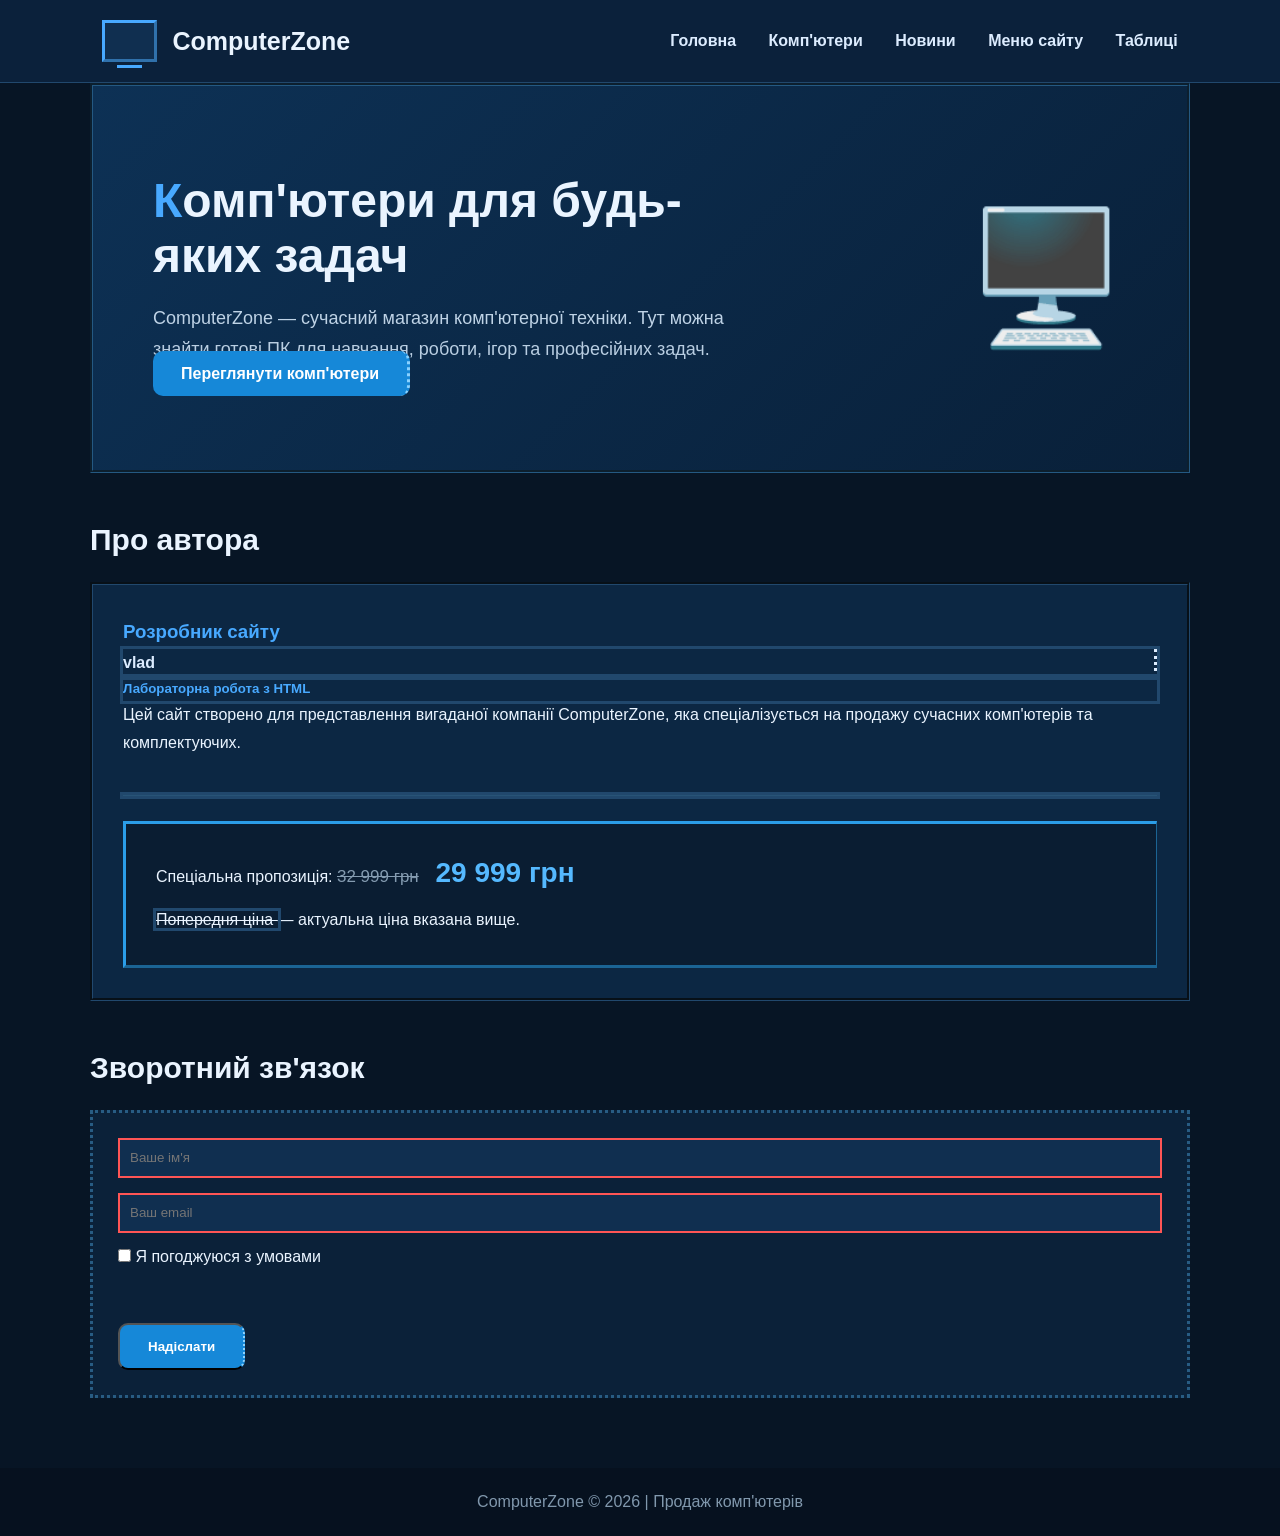
<file: index.html>
<!DOCTYPE html>
<html lang="uk">
<head>
    <meta charset="UTF-8">
    <meta name="author" content="vlad">
    <meta name="viewport" content="width=device-width, initial-scale=1.0">
    <title>ComputerZone — Продаж комп'ютерів</title>

    <link rel="stylesheet" href="style.css">
</head>

<body>

<header>
    <div class="logo">
        <div class="pc-icon"></div>
        ComputerZone
    </div>

    <nav>
        <a href="index.html">Головна</a>
        <a href="company.html">Комп'ютери</a>
        <a href="news.html">Новини</a>
        
<a href="menu.html">Меню сайту</a>
<a href="tables.html">Таблиці</a>

    </nav>
</header>

<section class="hero">
    <div class="hero-text">
        <h1>Комп'ютери для будь-яких задач</h1>

        <p style="color:#b9cee2;" dir="ltr" align="left">
            ComputerZone — сучасний магазин комп'ютерної техніки.
            Тут можна знайти готові ПК для навчання, роботи,
            ігор та професійних задач.
        </p>

        <a class="button" href="company.html">Переглянути комп'ютери</a>
    </div>

    <div class="hero-pc">🖥️</div>
</section>

<section class="section">
    <h2>Про автора</h2>

    <div class="author">
        <h3 style="color:#48a9ff;" dir="ltr" align="left">
            Розробник сайту
        </h3>

        <h4 align="left" style="color:#dcecff;" title="Інформація про автора">
            vlad
        </h4>

        <h5 title="Навчальна робота" align="left" id="author-info">
            Лабораторна робота з HTML
        </h5>

        <p style="line-height:1.7;" dir="ltr" align="left">
            Цей сайт створено для представлення вигаданої компанії
            ComputerZone, яка спеціалізується на продажу сучасних
            комп'ютерів та комплектуючих.
        </p>

        <br>

        <hr title="Розділ інформації" class="separator"
            style="border:0;border-top:1px solid #285477;">

        <div class="offer">
            <p>
                Спеціальна пропозиція:
                <span class="old-price">
                    <strike width="200" size="3" align="center">32 999 грн</strike>
                </span>
                <span class="new-price">29 999 грн</span>
            </p>

            <p style="margin-top:10px;">
                <s id="oldOffer" title="Попередня пропозиція" lang="uk">
                    Попередня ціна
                </s>
                — актуальна ціна вказана вище.
            </p>
        </div>
    </div>
</section>

<section class="section">
    <h2>Зворотний зв'язок</h2>

    <div class="contact-form">
        <form>
            <input 
                type="text" 
                name="username" 
                placeholder="Ваше ім'я"
                required
            >

            <input 
                type="email" 
                name="email" 
                placeholder="Ваш email"
                required
            >

            <label>
                <input 
                    type="checkbox" 
                    name="agreement"
                    required
                >
                Я погоджуюся з умовами
            </label>

            <br><br>

            <button type="submit" class="button">
                Надіслати
            </button>
        </form>
    </div>
</section>

<footer>
    ComputerZone © 2026 | Продаж комп'ютерів
</footer>

</body>
</html>
</file>
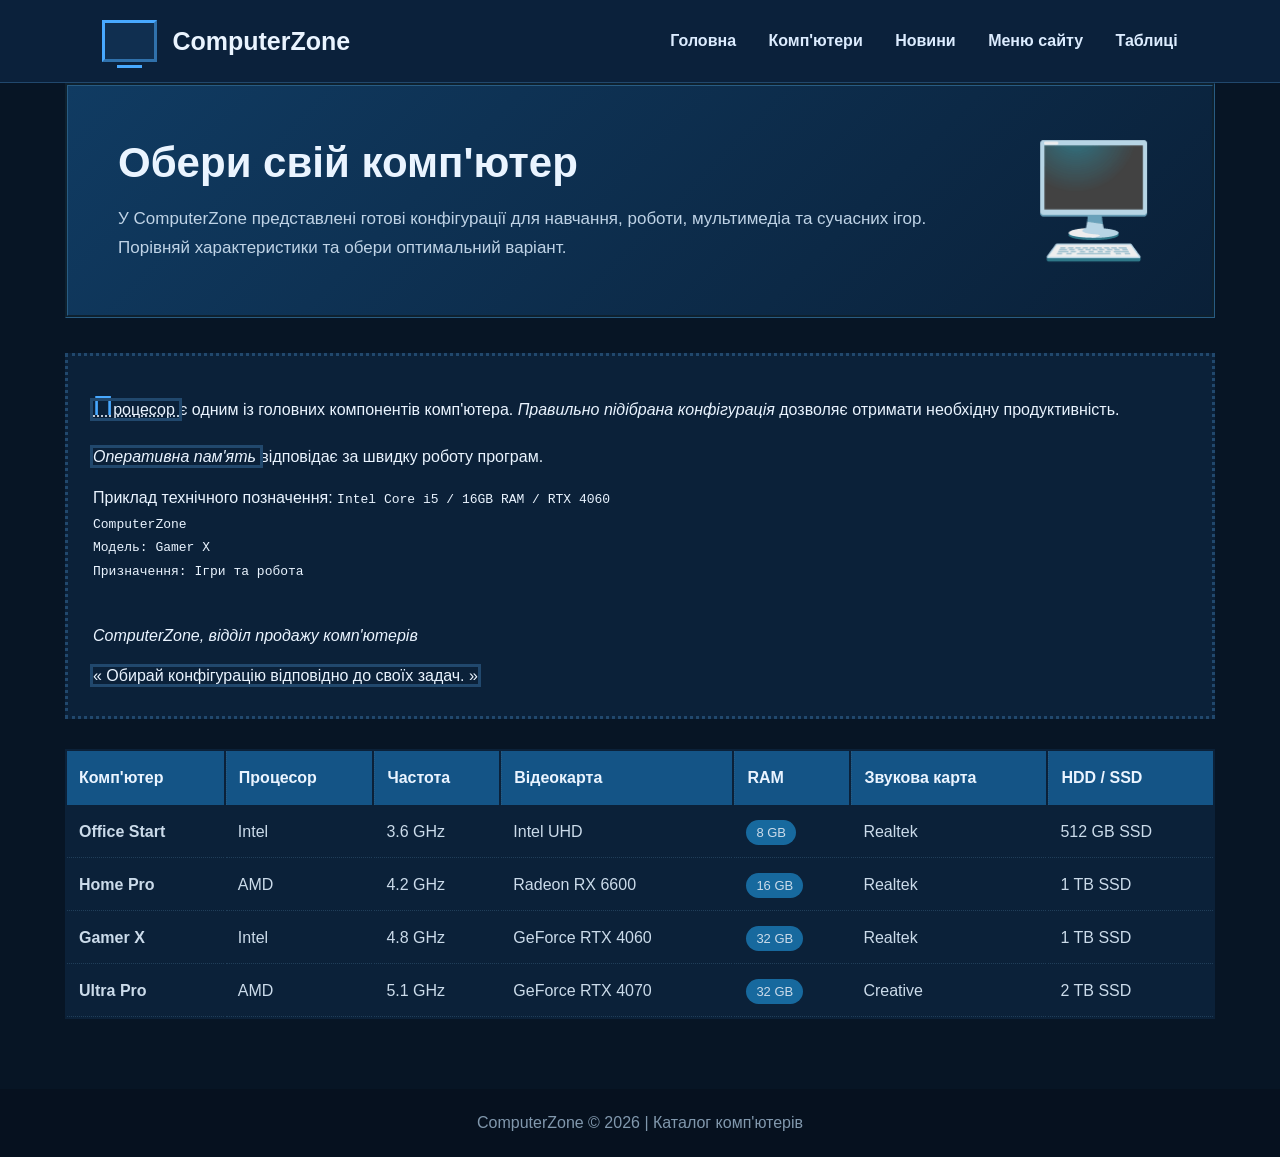
<file: company.html>
<!DOCTYPE html>
<html lang="uk">
<head>
    <meta charset="UTF-8">
    <meta name="author" content="vlad1x_">
    <meta name="viewport" content="width=device-width, initial-scale=1.0">
    <title>ComputerZone — Комп'ютери</title>

   <link rel="stylesheet" href="style.css">
</head>

<body>

<header>
    <div class="logo">
        <div class="pc-icon"></div>
        ComputerZone
    </div>

    <nav>
        <a href="index.html">Головна</a>
        <a href="company.html">Комп'ютери</a>
        <a href="news.html">Новини</a>
        
<a href="menu.html">Меню сайту</a>
<a href="tables.html">Таблиці</a>

    </nav>
</header>

<div class="container">

    <section class="intro">
        <div>
            <h1>Обери свій комп'ютер</h1>

            <p>
                У ComputerZone представлені готові конфігурації
                для навчання, роботи, мультимедіа та сучасних ігор.
                Порівняй характеристики та обери оптимальний варіант.
            </p>
        </div>

        <div class="intro-icon">🖥️</div>
    </section>

    <div class="info">
        <p>
            <abbr title="Центральний процесор" id="cpu">
                Процесор
            </abbr>
            є одним із головних компонентів комп'ютера.
            <cite lang="uk" class="quote">
                Правильно підібрана конфігурація
            </cite>
            дозволяє отримати необхідну продуктивність.
        </p>

        <p style="margin-top:12px;">
            <dfn id="ram" title="Оперативна пам'ять">
                Оперативна пам'ять
            </dfn>
            відповідає за швидку роботу програм.
        </p>

        <p style="margin-top:12px;">
            Приклад технічного позначення:
            <code class="technical" lang="en">
                Intel Core i5 / 16GB RAM / RTX 4060
            </code>
        </p>

        <pre lang="uk" class="technical">
ComputerZone
Модель: Gamer X
Призначення: Ігри та робота
        </pre>

        <address style="margin-top:15px;" dir="ltr">
            ComputerZone, відділ продажу комп'ютерів
        </address>

        <p style="margin-top:12px;">
            <q title="Рекомендація" id="recommend" class="recommend">
                Обирай конфігурацію відповідно до своїх задач.
            </q>
        </p>
    </div>

    <table>
        <tr>
            <th>Комп'ютер</th>
            <th>Процесор</th>
            <th>Частота</th>
            <th>Відеокарта</th>
            <th>RAM</th>
            <th>Звукова карта</th>
            <th>HDD / SSD</th>
        </tr>

        <tr>
            <td><strong>Office Start</strong></td>
            <td>Intel</td>
            <td>3.6 GHz</td>
            <td>Intel UHD</td>
            <td><span class="badge">8 GB</span></td>
            <td>Realtek</td>
            <td>512 GB SSD</td>
        </tr>

        <tr>
            <td><strong>Home Pro</strong></td>
            <td>AMD</td>
            <td>4.2 GHz</td>
            <td>Radeon RX 6600</td>
            <td><span class="badge">16 GB</span></td>
            <td>Realtek</td>
            <td>1 TB SSD</td>
        </tr>

        <tr>
            <td><strong>Gamer X</strong></td>
            <td>Intel</td>
            <td>4.8 GHz</td>
            <td>GeForce RTX 4060</td>
            <td><span class="badge">32 GB</span></td>
            <td>Realtek</td>
            <td>1 TB SSD</td>
        </tr>

        <tr>
            <td><strong>Ultra Pro</strong></td>
            <td>AMD</td>
            <td>5.1 GHz</td>
            <td>GeForce RTX 4070</td>
            <td><span class="badge">32 GB</span></td>
            <td>Creative</td>
            <td>2 TB SSD</td>
        </tr>
    </table>

</div>

<footer>
    ComputerZone © 2026 | Каталог комп'ютерів
</footer>

</body>
</html>
</file>
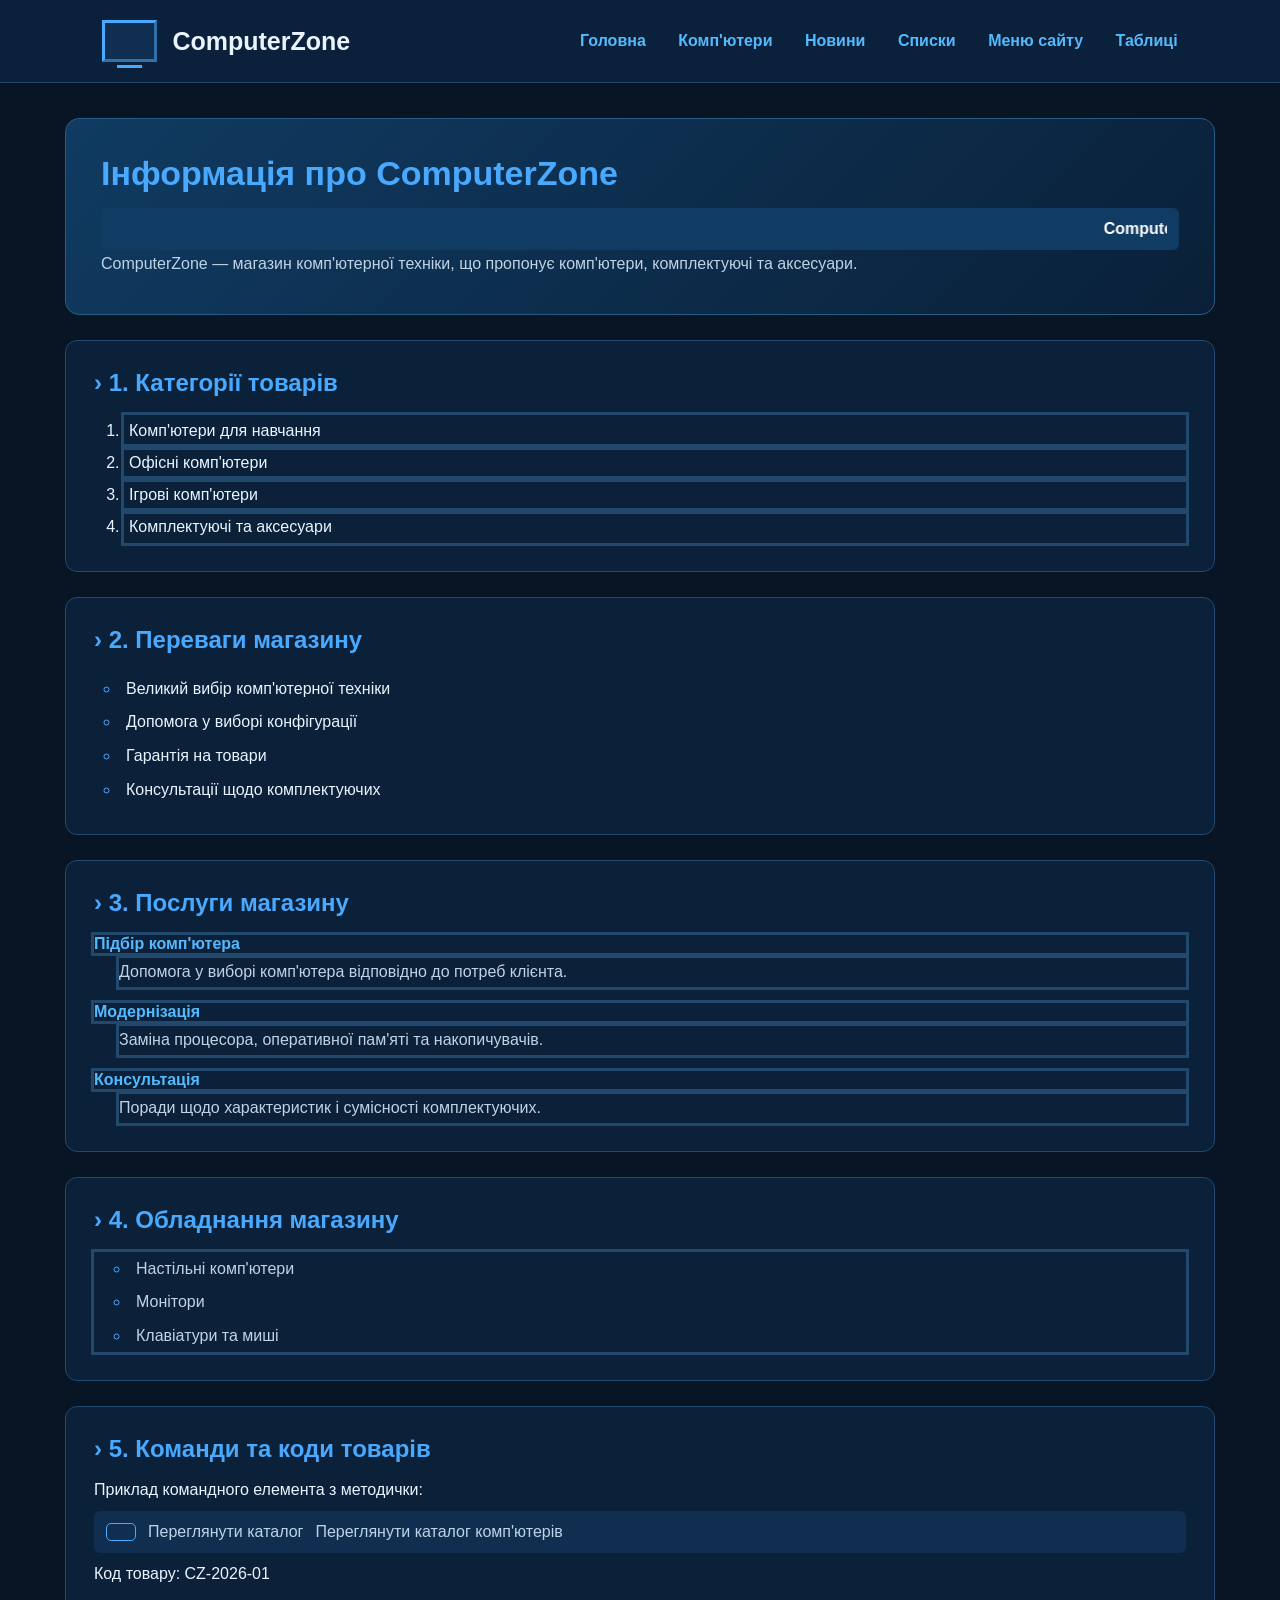
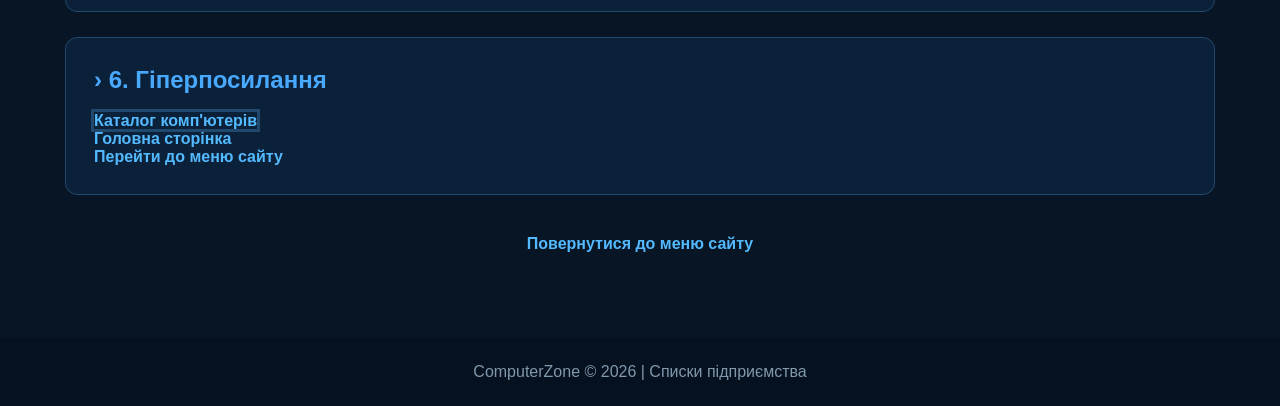
<file: lists.html>
<!DOCTYPE html>
<html lang="uk">
<head>
    <meta charset="UTF-8">
    <meta name="viewport" content="width=device-width, initial-scale=1.0">
    <title>ComputerZone — Списки</title>

    <link id="main-styles"
          rel="stylesheet"
          href="style.css"
          media="screen"
          charset="UTF-8"
          sizes="16x16"
          style="color: inherit;"
          title="Основні стилі">

</head>
<body>

<header>
    <div class="logo">
        <div class="pc-icon"></div>
        ComputerZone
    </div>

    <nav class="site-nav">
        <a href="index.html">Головна</a>
        <a href="company.html">Комп'ютери</a>
        <a href="news.html">Новини</a>
        <a href="lists.html">Списки</a>
        <a href="menu.html">Меню сайту</a>
        <a href="tables.html">Таблиці</a>
    </nav>
</header>

<main class="container lists-page">

    <section class="lists-hero">
        <h1>Інформація про ComputerZone</h1>

        <div class="marquee-box">
            <marquee bgcolor="#103b62"
                     scrolldelay="120"
                     class="moving-text"
                     id="company-marquee"
                     truespeed
                     direction="left">
                ComputerZone — комп'ютери для навчання, роботи та ігор!
            </marquee>
        </div>

        <p>
            ComputerZone — магазин комп'ютерної техніки,
            що пропонує комп'ютери, комплектуючі та аксесуари.
        </p>
    </section>

    <section class="list-card" id="products">
        <h2>1. Категорії товарів</h2>

        <ol class="number-list"
            type="1"
            start="1"
            compact
            style="list-style-type: decimal;">

            <li start="1" type="1" title="Категорія 1" lang="uk">
                Комп'ютери для навчання
            </li>
            <li start="2" type="1" title="Категорія 2" lang="uk">
                Офісні комп'ютери
            </li>
            <li start="3" type="1" title="Категорія 3" lang="uk">
                Ігрові комп'ютери
            </li>
            <li start="4" type="1" title="Категорія 4" lang="uk">
                Комплектуючі та аксесуари
            </li>
        </ol>
    </section>

    <section class="list-card" id="advantages">
        <h2>2. Переваги магазину</h2>

        <ul id="benefits"
            type="circle"
            value="circle"
            class="custom-list"
            style="list-style-type: circle;">

            <li value="1" class="benefit-item">
                Великий вибір комп'ютерної техніки
            </li>
            <li value="2" class="benefit-item">
                Допомога у виборі конфігурації
            </li>
            <li value="3" class="benefit-item">
                Гарантія на товари
            </li>
            <li value="4" class="benefit-item">
                Консультації щодо комплектуючих
            </li>
        </ul>
    </section>

    <section class="list-card" id="services">
        <h2>3. Послуги магазину</h2>

        <dl id="service-list" dir="ltr" class="definition-list">

            <dt class="service-term"
                id="service1"
                title="Перша послуга"
                style="color: #54baff;">
                Підбір комп'ютера
            </dt>
            <dd dir="ltr" title="Допомога у виборі комп'ютера">
                Допомога у виборі комп'ютера відповідно до потреб клієнта.
            </dd>

            <dt class="service-term"
                id="service2"
                title="Друга послуга"
                style="color: #54baff;">
                Модернізація
            </dt>
            <dd dir="ltr" title="Оновлення комп'ютера">
                Заміна процесора, оперативної пам'яті та накопичувачів.
            </dd>

            <dt class="service-term"
                id="service3"
                title="Третя послуга"
                style="color: #54baff;">
                Консультація
            </dt>
            <dd dir="ltr" title="Консультація покупців">
                Поради щодо характеристик і сумісності комплектуючих.
            </dd>
        </dl>
    </section>

    <section class="list-card" id="equipment">
        <h2>4. Обладнання магазину</h2>

        <dir title="Перелік обладнання" class="equipment-list">
            <ul class="equipment-items">
                <li>Настільні комп'ютери</li>
                <li>Монітори</li>
                <li>Клавіатури та миші</li>
            </ul>
        </dir>
    </section>

    <section class="list-card" id="commands">
        <h2>5. Команди та коди товарів</h2>

        <p>Приклад командного елемента з методички:</p>

        <div class="command-example">
            <command style="color: #54baff;" checked>
                Переглянути каталог
            </command>
            <span>Переглянути каталог комп'ютерів</span>
        </div>

        <p>
            Код товару:
            <bdi id="product-code">CZ-2026-01</bdi>
        </p>
    </section>

    <section class="list-card" id="links">
        <h2>6. Гіперпосилання</h2>

        <p>
            <a href="company.html"
               download="catalog.html"
               rel="next"
               target="_self"
               accesskey="c"
               rev="previous"
               title="Відкрити каталог комп'ютерів">
                Каталог комп'ютерів
            </a>
        </p>

        <p>
            <a href="index.html"
               download
               rel="home"
               target="_self"
               accesskey="h"
               rev="previous">
                Головна сторінка
            </a>
        </p>

        <p>
            <a href="menu.html#navigation"
               rel="contents"
               target="_self"
               accesskey="m"
               rev="previous">
                Перейти до меню сайту
            </a>
        </p>
    </section>

    <p class="back-link">
        <a href="menu.html">Повернутися до меню сайту</a>
    </p>

</main>

<footer>
    ComputerZone © 2026 | Списки підприємства
</footer>

</body>
</html>
</file>
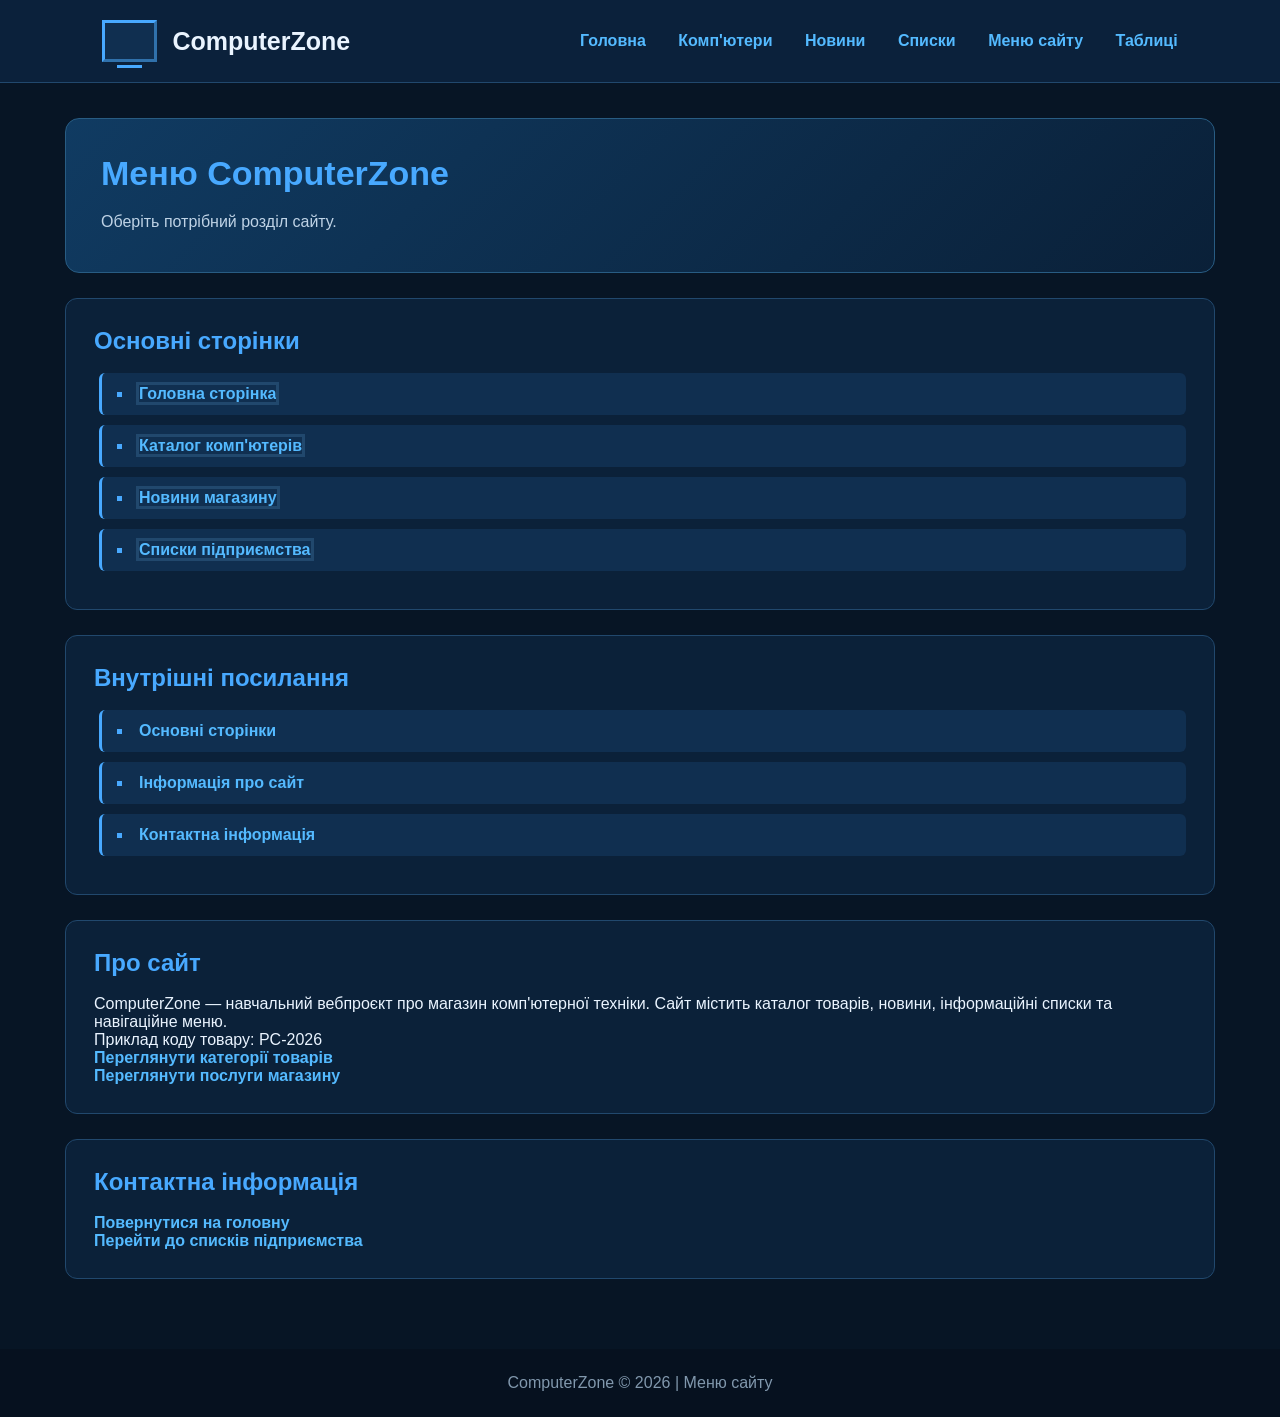
<file: menu.html>
<!DOCTYPE html>
<html lang="uk">
<head>
    <meta charset="UTF-8">
    <meta name="viewport" content="width=device-width, initial-scale=1.0">
    <title>ComputerZone — Меню сайту</title>

    <link id="menu-styles"
          rel="stylesheet"
          href="style.css"
          media="screen"
          charset="UTF-8"
          sizes="16x16"
          style="color: inherit;"
          title="Стилі меню">
</head>
<body>

<header>
    <div class="logo">
        <div class="pc-icon"></div>
        ComputerZone
    </div>

    <nav class="site-nav">
        <a href="index.html">Головна</a>
        <a href="company.html">Комп'ютери</a>
        <a href="news.html">Новини</a>
        <a href="lists.html">Списки</a>
        <a href="menu.html">Меню сайту</a>
        <a href="tables.html">Таблиці</a>
    </nav>
</header>

<main class="container menu-page">

    <section class="menu-hero">
        <h1>Меню ComputerZone</h1>
        <p>Оберіть потрібний розділ сайту.</p>
    </section>

    <section class="menu-card" id="navigation">
        <h2>Основні сторінки</h2>

        <menu class="menu-links" type="list" dir="ltr">
            <li>
                <a href="index.html"
                   title="Головна сторінка"
                   accesskey="h"
                   rel="home"
                   target="_self">
                    Головна сторінка
                </a>
            </li>

            <li>
                <a href="company.html"
                   title="Каталог комп'ютерів"
                   accesskey="c"
                   rel="next"
                   target="_self">
                    Каталог комп'ютерів
                </a>
            </li>

            <li>
                <a href="news.html"
                   title="Новини магазину"
                   accesskey="n"
                   target="_self">
                    Новини магазину
                </a>
            </li>

            <li>
                <a href="lists.html"
                   title="Списки підприємства"
                   accesskey="l"
                   target="_self">
                    Списки підприємства
                </a>
            </li>
        </menu>
    </section>

    <section class="menu-card" id="internal-links">
        <h2>Внутрішні посилання</h2>

        <ul class="menu-links">
            <li><a href="#navigation">Основні сторінки</a></li>
            <li><a href="#about">Інформація про сайт</a></li>
            <li><a href="#contacts">Контактна інформація</a></li>
        </ul>
    </section>

    <section class="menu-card" id="about">
        <h2>Про сайт</h2>

        <p>
            ComputerZone — навчальний вебпроєкт про магазин
            комп'ютерної техніки. Сайт містить каталог товарів,
            новини, інформаційні списки та навігаційне меню.
        </p>

        <p>
            Приклад коду товару:
            <bdi id="menu-product-code">PC-2026</bdi>
        </p>

        <p>
            <a href="lists.html#products">Переглянути категорії товарів</a>
        </p>

        <p>
            <a href="lists.html#services">Переглянути послуги магазину</a>
        </p>
    </section>

    <section class="menu-card" id="contacts">
        <h2>Контактна інформація</h2>

        <p>
            <a href="index.html" rel="home">Повернутися на головну</a>
        </p>

        <p>
            <a href="lists.html">Перейти до списків підприємства</a>
        </p>
    </section>

</main>

<footer>
    ComputerZone © 2026 | Меню сайту
</footer>

</body>
</html>
</file>
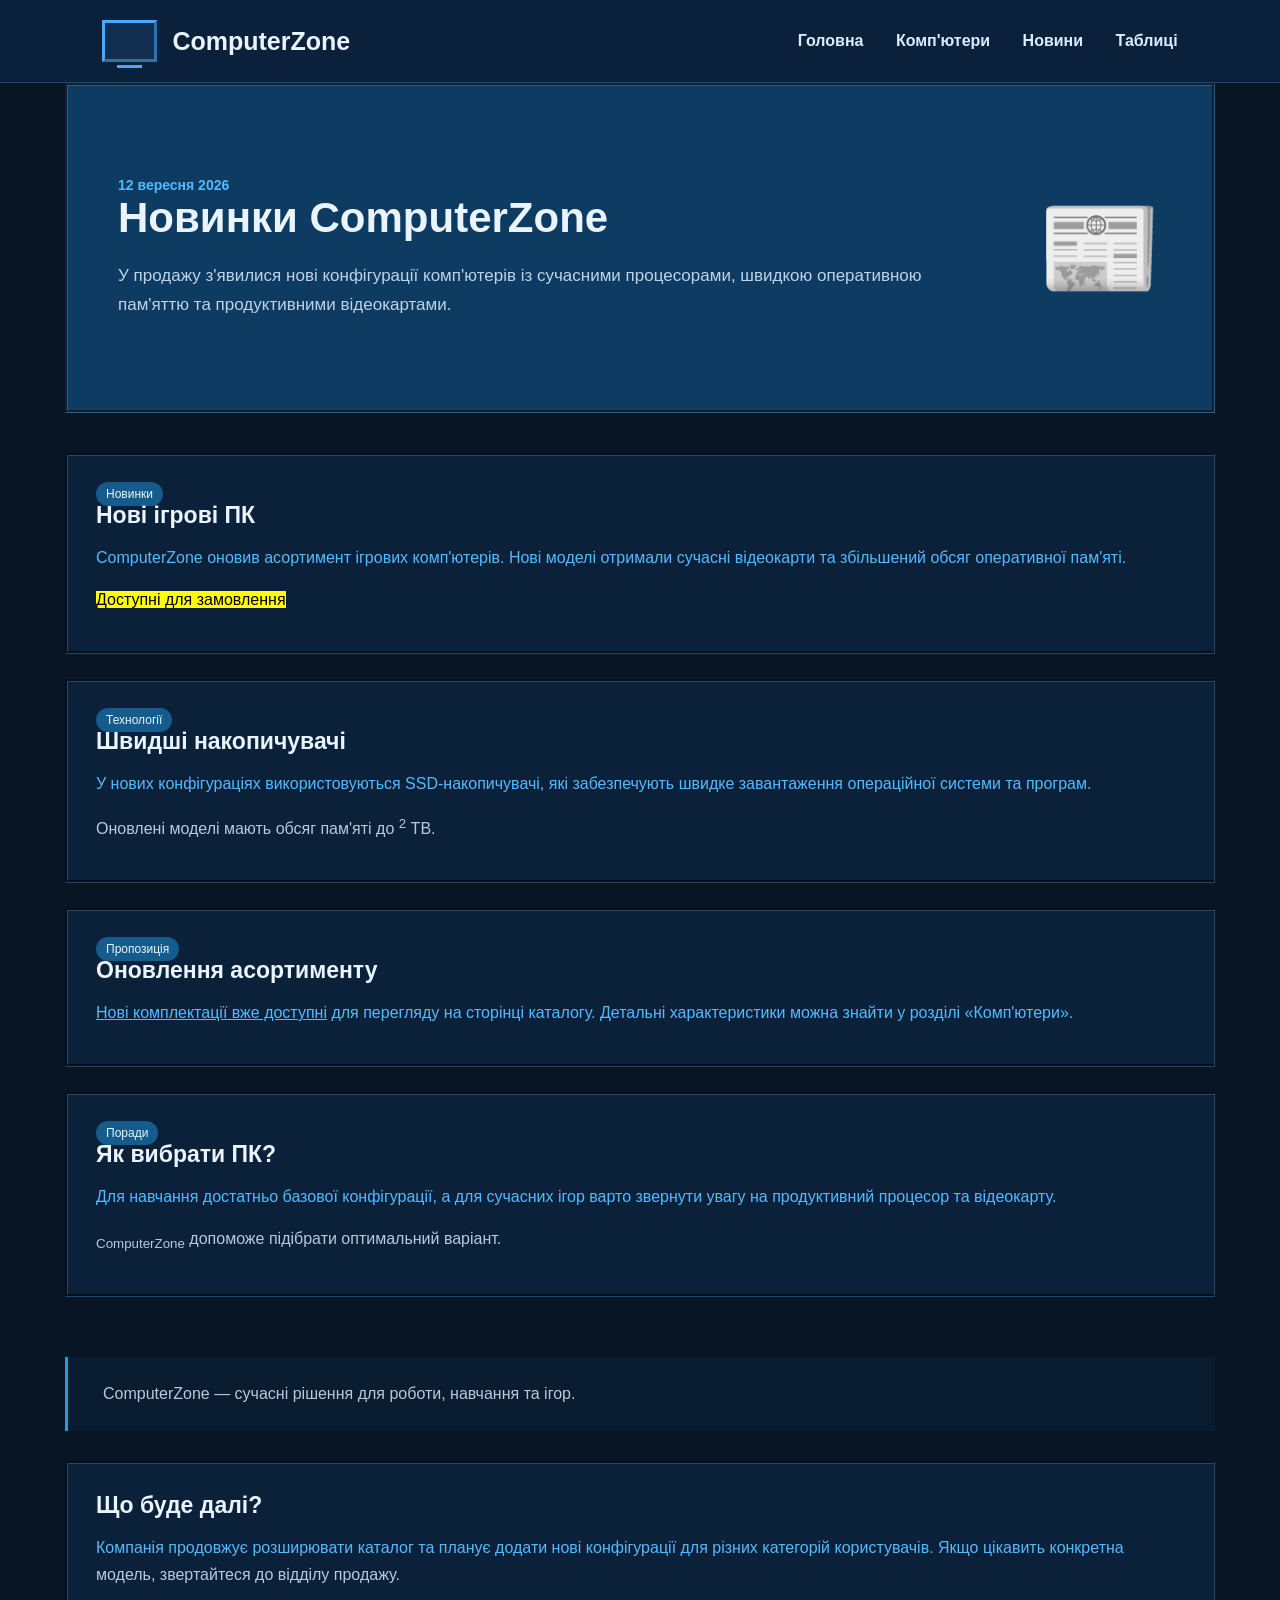
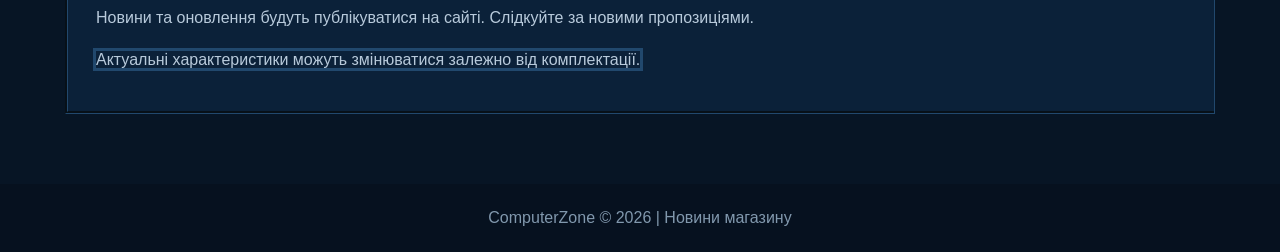
<file: news.html>
<!DOCTYPE html>
<html lang="uk">
<head>
    <meta charset="UTF-8">
    <meta name="author" content="vlad1x_">
    <meta name="viewport" content="width=device-width, initial-scale=1.0">
    <title>ComputerZone — Новини</title>

    <link rel="stylesheet" href="style.css">
</head>

<body>

<header>
    <div class="logo">
        <div class="pc-icon"></div>
        ComputerZone
    </div>

    <nav>
        <a href="index.html">Головна</a>
        <a href="company.html">Комп'ютери</a>
        <a href="news.html">Новини</a>
        <a href="tables.html">Таблиці</a>
    </nav>
</header>

<div class="container">

    <section class="news-hero">

        <div>
            <span class="date">12 вересня 2026</span>

            <h1>
                Новинки ComputerZone
            </h1>

            <p>
                У продажу з'явилися нові конфігурації комп'ютерів
                із сучасними процесорами, швидкою оперативною пам'яттю
                та продуктивними відеокартами.
            </p>
        </div>

        <div class="news-icon">📰</div>

    </section>

    <div class="news-grid">

        <article>
            <span class="tag">Новинки</span>

            <h2>
                Нові ігрові ПК
            </h2>

            <p>
                ComputerZone оновив асортимент ігрових комп'ютерів.
                Нові моделі отримали сучасні відеокарти та збільшений
                обсяг оперативної пам'яті.
            </p>

            <p style="margin-top:15px;">
                <mark>Доступні для замовлення</mark>
            </p>
        </article>

        <article>
            <span class="tag">Технології</span>

            <h2>
                Швидші накопичувачі
            </h2>

            <p>
                У нових конфігураціях використовуються SSD-накопичувачі,
                які забезпечують швидке завантаження операційної системи
                та програм.
            </p>

            <p style="margin-top:15px;">
                Оновлені моделі мають обсяг пам'яті до
                <sup>2</sup> TB.
            </p>
        </article>

        <article>
            <span class="tag">Пропозиція</span>

            <h2>
                Оновлення асортименту
            </h2>

            <p>
                <ins>Нові комплектації вже доступні</ins>
                для перегляду на сторінці каталогу.
                Детальні характеристики можна знайти у розділі
                «Комп'ютери».
            </p>
        </article>

        <article>
            <span class="tag">Поради</span>

            <h2>
                Як вибрати ПК?
            </h2>

            <p>
                Для навчання достатньо базової конфігурації,
                а для сучасних ігор варто звернути увагу на
                продуктивний процесор та відеокарту.
            </p>

            <p style="margin-top:15px;">
                <sub>ComputerZone</sub> допоможе підібрати
                оптимальний варіант.
            </p>
        </article>

    </div>

    <aside>
        <bdo dir="ltr">
            ComputerZone — сучасні рішення для роботи, навчання та ігор.
        </bdo>
    </aside>

    <section>
        <article>
            <h2>Що буде далі?</h2>

            <p>
                Компанія продовжує розширювати каталог та планує
                додати нові конфігурації для різних категорій користувачів.
                Якщо цікавить конкретна модель, звертайтеся до відділу
                продажу.
            </p>

            <p style="margin-top:15px;">
                Новини та оновлення будуть публікуватися на сайті.
                <wbr> Слідкуйте за новими пропозиціями.
            </p>

            <p style="margin-top:15px;">
                <span title="Додаткова інформація">
                    Актуальні характеристики можуть змінюватися
                    залежно від комплектації.
                </span>
            </p>
        </article>
    </section>

</div>

<footer>
    ComputerZone © 2026 | Новини магазину
</footer>

</body>
</html>
</file>
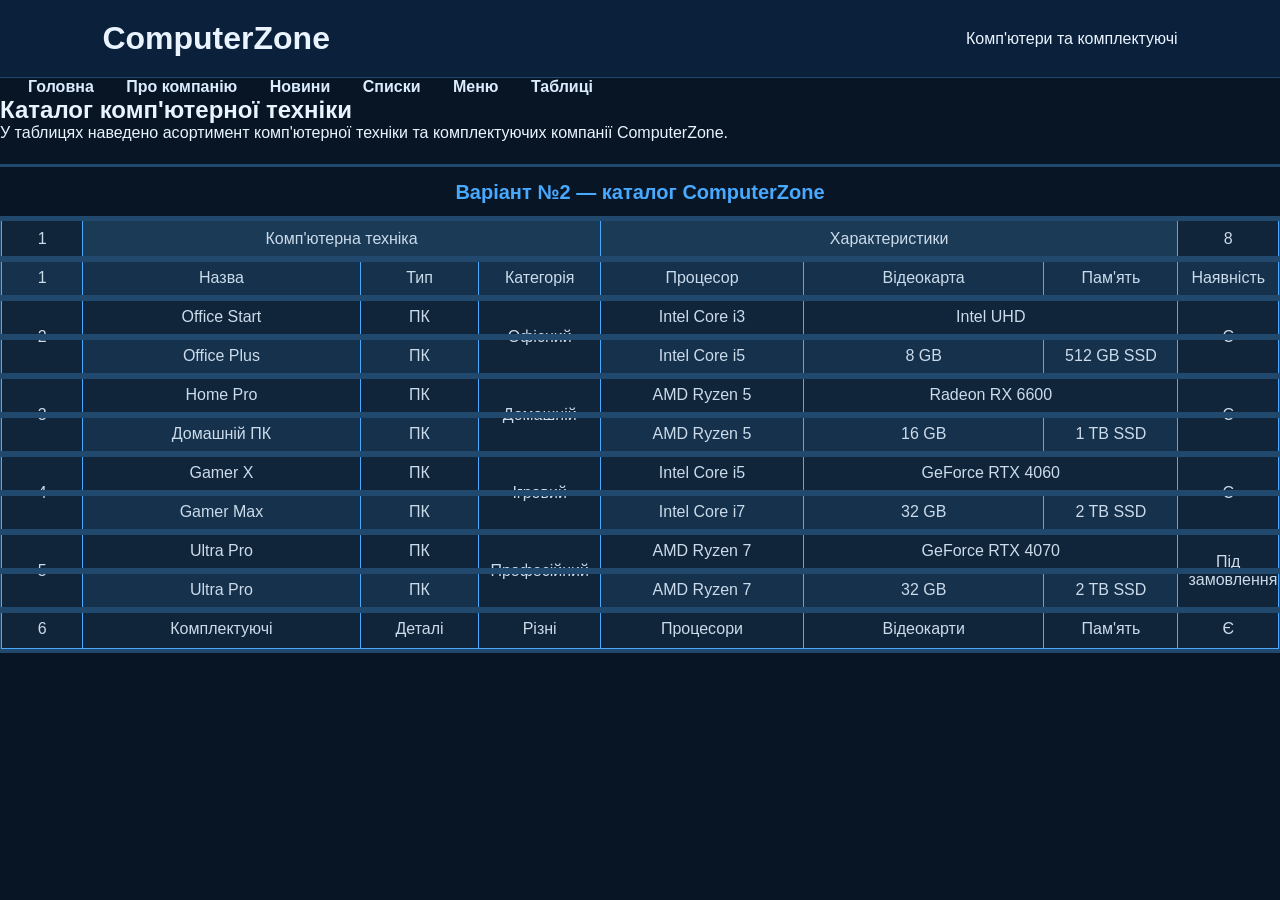
<file: tables.html>
<!DOCTYPE html>
<html lang="uk">
<head>
    <meta charset="UTF-8">
    <meta name="viewport" content="width=device-width, initial-scale=1.0">
    <title>Таблиці — ComputerZone</title>
    <link rel="stylesheet" href="style.css">
</head>

<body>

<header>
    <h1>ComputerZone</h1>
    <p>Комп'ютери та комплектуючі</p>
</header>

<nav>
    <a href="index.html">Головна</a>
    <a href="company.html">Про компанію</a>
    <a href="news.html">Новини</a>
    <a href="lists.html">Списки</a>
    <a href="menu.html">Меню</a>
    <a href="tables.html">Таблиці</a>
</nav>

<main>
    <h2>Каталог комп'ютерної техніки</h2>

    <p>
        У таблицях наведено асортимент комп'ютерної техніки
        та комплектуючих компанії ComputerZone.
    </p>

   <table id="variant2-table"
       title="Таблиця за варіантом №2"
       lang="uk"
       dir="ltr"
       align="center"
       border="1"
       cellspacing="0"
       cellpadding="5"
       style="width: 100%; table-layout: fixed; border-collapse: collapse; text-align: center;">

    <caption id="variant2-caption"
             title="Варіант №2"
             style="caption-side: top;">
        Варіант №2 — каталог ComputerZone
    </caption>

    <colgroup>
        <col class="narrow-column" lang="uk" style="width: 6.4%;">
        <col class="wide-column" lang="uk" style="width: 21.7%;">
        <col class="normal-column" lang="uk" style="width: 9.3%;">
        <col class="normal-column" lang="uk" style="width: 9.5%;">
        <col class="wide-column" lang="uk" style="width: 15.9%;">
        <col class="normal-column" lang="uk" style="width: 18.8%;">
        <col class="normal-column" lang="uk" style="width: 10.5%;">
        <col class="narrow-column" lang="uk" style="width: 7.9%;">
    </colgroup>

    <tbody id="main-products"
           title="Таблиця варіанта №2"
           lang="uk"
           align="center"
           valign="middle">

        <!-- Рядок 1 -->
        <tr valign="middle" style="height: 25px;" title="Рядок 1" lang="uk">
            <td id="r1c1" axis="number">1</td>
            <td id="r1c2" colspan="3" class="table-cell" style="background-color: #1b3a56;">Комп'ютерна техніка</td>
            <td id="r1c5" colspan="3" class="table-cell" style="background-color: #1b3a56;">Характеристики</td>
            <td id="r1c8">8</td>
        </tr>

        <!-- Рядок 2 -->
        <tr valign="middle" style="height: 25px;" title="Рядок 2" lang="uk">
            <td id="r2c1">1</td>
            <td id="r2c2">Назва</td>
            <td id="r2c3">Тип</td>
            <td id="r2c4">Категорія</td>
            <td id="r2c5">Процесор</td>
            <td id="r2c6">Відеокарта</td>
            <td id="r2c7">Пам'ять</td>
            <td id="r2c8">Наявність</td>
        </tr>

        <!-- Рядки 3–4 -->
        <tr valign="middle" style="height: 22px;" title="Рядок 3" lang="uk">
            <td rowspan="2" id="r3c1">2</td>
            <td id="r3c2">Office Start</td>
            <td id="r3c3">ПК</td>
            <td rowspan="2" id="r3c4">Офісний</td>
            <td id="r3c5">Intel Core i3</td>
            <td colspan="2" id="r3c6">Intel UHD</td>
            <td rowspan="2" id="r3c8">Є</td>
        </tr>
        <tr valign="middle" style="height: 22px;" title="Рядок 4" lang="uk">
            <td id="r4c2">Office Plus</td>
            <td id="r4c3">ПК</td>
            <td id="r4c5">Intel Core i5</td>
            <td id="r4c6">8 GB</td>
            <td id="r4c7">512 GB SSD</td>
        </tr>

        <!-- Рядки 5–6 -->
        <tr valign="middle" style="height: 22px;" title="Рядок 5" lang="uk">
            <td rowspan="2" id="r5c1">3</td>
            <td id="r5c2">Home Pro</td>
            <td id="r5c3">ПК</td>
            <td rowspan="2" id="r5c4">Домашній</td>
            <td id="r5c5">AMD Ryzen 5</td>
            <td colspan="2" id="r5c6">Radeon RX 6600</td>
            <td rowspan="2" id="r5c8">Є</td>
        </tr>
        <tr valign="middle" style="height: 22px;" title="Рядок 6" lang="uk">
            <td id="r6c2">Домашній ПК</td>
            <td id="r6c3">ПК</td>
            <td id="r6c5">AMD Ryzen 5</td>
            <td id="r6c6">16 GB</td>
            <td id="r6c7">1 TB SSD</td>
        </tr>

        <!-- Рядки 7–8 -->
        <tr valign="middle" style="height: 22px;" title="Рядок 7" lang="uk">
            <td rowspan="2" id="r7c1">4</td>
            <td id="r7c2">Gamer X</td>
            <td id="r7c3">ПК</td>
            <td rowspan="2" id="r7c4">Ігровий</td>
            <td id="r7c5">Intel Core i5</td>
            <td colspan="2" id="r7c6">GeForce RTX 4060</td>
            <td rowspan="2" id="r7c8">Є</td>
        </tr>
        <tr valign="middle" style="height: 22px;" title="Рядок 8" lang="uk">
            <td id="r8c2">Gamer Max</td>
            <td id="r8c3">ПК</td>
            <td id="r8c5">Intel Core i7</td>
            <td id="r8c6">32 GB</td>
            <td id="r8c7">2 TB SSD</td>
        </tr>

        <!-- Рядки 9–10 -->
        <tr valign="middle" style="height: 22px;" title="Рядок 9" lang="uk">
            <td rowspan="2" id="r9c1">5</td>
            <td id="r9c2">Ultra Pro</td>
            <td id="r9c3">ПК</td>
            <td rowspan="2" id="r9c4">Професійний</td>
            <td id="r9c5">AMD Ryzen 7</td>
            <td colspan="2" id="r9c6">GeForce RTX 4070</td>
            <td rowspan="2" id="r9c8">Під замовлення</td>
        </tr>
        <tr valign="middle" style="height: 22px;" title="Рядок 10" lang="uk">
            <td id="r10c2">Ultra Pro</td>
            <td id="r10c3">ПК</td>
            <td id="r10c5">AMD Ryzen 7</td>
            <td id="r10c6">32 GB</td>
            <td id="r10c7">2 TB SSD</td>
        </tr>

        <!-- Рядок 11 -->
        <tr valign="middle" style="height: 25px;" title="Рядок 11" lang="uk">
            <td id="r11c1">6</td>
            <td id="r11c2">Комплектуючі</td>
            <td id="r11c3">Деталі</td>
            <td id="r11c4">Різні</td>
            <td id="r11c5">Процесори</td>
            <td id="r11c6">Відеокарти</td>
            <td id="r11c7">Пам'ять</td>
            <td id="r11c8">Є</td>
        </tr>

    </tbody>
</table>
</file>
<file: style.css>
/* ================================
   ЛАБОРАТОРНА РОБОТА №2
   Таблиця каскадних стилів
   ComputerZone
   ================================ */

/* Універсальний селектор */
* {
    box-sizing: border-box;
    margin: 0;
    padding: 0;
}

/* Селектор ідентифікатора */
#author-info {
    color: #48a9ff !important;
    margin-left: auto;
    margin-right: auto;
}

/* Основні стилі сторінки */
body {
    font-family: Arial, sans-serif;
    background-color: #071525;
    color: #eaf4ff;
    direction: ltr;
    unicode-bidi: normal;
}

/* ================================
   HEADER
   ================================ */

header {
    background-color: #0b213b;
    padding: 20px 8%;
    display: flex;
    justify-content: space-between;
    align-items: center;

    border-bottom-width: thin;
    border-bottom-color: #21486d;
    border-bottom-style: solid;

    position: relative;
    z-index: auto;
}

.logo {
    display: flex;
    align-items: center;
    gap: 15px;
    font-size: 25px;
    font-weight: bold;
}

.pc-icon {
    width: 55px;
    height: 42px;

    border-left-width: medium;
    border-right-width: medium;
    border-color: #48a9ff;
    border-style: outset;

    position: relative;
    background-color: #102f50;
}

/* Псевдоелемент */
.pc-icon::after {
    content: "";
    position: absolute;
    width: 25px;
    height: 3px;
    background-color: #48a9ff;
    bottom: -9px;
    left: 12px;
}

/* Контекстний селектор */
nav a {
    color: #dcecff;
    text-decoration: none;
    margin-left: 28px;
    font-weight: bold;
}

/* Сусідній селектор */
nav a + a {
    margin-left: 28px;
}

/* Псевдоклас */
nav a:hover {
    color: #48a9ff;
}

/* :active */
nav a:active {
    color: white;
}

/* ================================
   HERO
   ================================ */

.hero {
    margin-left: auto;
    margin-right: auto;
    margin-bottom: 50px;

    max-width: 1100px;
    min-width: 300px;
    min-height: 390px;

    padding: 60px;

    border-color: #245982;
    border-style: groove;

    background-color: #0d3155;
    background-image: linear-gradient(135deg, #0d3155, #092039);
    background-attachment: scroll;
    background-position: bottom;

    display: flex;
    align-items: center;
    justify-content: space-between;
    gap: 40px;

    position: relative;
    z-index: auto;
}

.hero-text {
    max-width: 620px;
}

.hero h1 {
    font-size: 48px;
    margin-bottom: 20px;
}

/* ::first-letter */
.hero h1::first-letter {
    color: #48a9ff;
}

/* ::first-line */
.hero p::first-line {
    color: #bfd3e6;
}

.hero p {
    color: #b9cee2;
    font-size: 18px;
    line-height: 1.7;
    overflow: visible;
}

.hero-pc {
    font-size: 130px;
}

.button {
    display: inline;
    margin-top: 28px;
    padding: 14px 28px;

    background-color: #1688d8;
    color: white;

    border-right-style: dotted;
    border-right-color: #8bd2ff;

    text-decoration: none;
    border-radius: 10px;
    font-weight: bold;
}

/* :hover */
.button:hover {
    background-color: #31a4f2;
}

/* ================================
   SECTION
   ================================ */

.section {
    max-width: 1100px;
    margin-left: auto;
    margin-right: auto;
    margin-bottom: 50px;
}

.section h2 {
    font-size: 30px;
    margin-bottom: 25px;
}

/* Перший дочірній елемент */
.author > h3:first-child {
    color: #48a9ff;
}

/* first-of-type */
.author p:first-of-type {
    line-height: 1.7;
}

/* last-of-type */
.author p:last-of-type {
    padding-bottom: 10px;
}

.author {
    background-color: #0c2743;
    padding: 30px;

    border-color: #21486d;
    border-style: groove;

    line-height: 1.8;
}

.offer {
    margin-top: 25px;
    margin-bottom: auto;

    padding: 25px;
    padding-left: 30px;
    padding-bottom: 20px;

    background-color: #0a1d32;

    border-left-width: medium;
    border-right-width: thin;
    border-color: #2b9de8;
    border-style: outset;
}

.old-price {
    color: #849bb0;
    font-size: 17px;
}

.new-price {
    color: #55b9ff;
    font-size: 28px;
    font-weight: bold;

    margin-left: 12px;
    margin-right: auto;
}

/* Атрибутний селектор [attr] */
[title] {
    outline-style: solid;
    outline-color: #21486d;
}

/* Атрибутний селектор [attr=value] */
[lang="uk"] {
    direction: ltr;
}

/* Атрибутний селектор [attr~=value] */
[title~="Інформація"] {
    border-right-style: dotted;
}

/* ================================
   ФОРМА
   ================================ */

.contact-form {
    margin-left: auto;
    margin-right: auto;
    margin-bottom: 30px;

    padding: 25px;

    background-color: #0b2139;

    border-color: #285c83;
    border-style: dotted;
}

.contact-form input {
    width: 100%;
    height: 40px;
    padding: 10px;
    margin-bottom: 15px;

    background-color: #102f50;
    color: white;

    border-color: #285c83;
    border-style: solid;
}

/* :focus */
.contact-form input:focus {
    outline-style: solid;
    outline-color: #48a9ff;
}

/* :invalid */
.contact-form input:invalid {
    border-color: #ff5555;
}

/* [type] */
input[type] {
    line-height: normal;
}

/* [type=value] */
input[type="checkbox"] {
    width: auto;
    height: auto;
}

/* :checked */
input[type="checkbox"]:checked {
    outline-style: solid;
    outline-color: #48a9ff;
}

/* ================================
   COMPANY PAGE
   ================================ */

.container {
    max-width: 1150px;
    margin-left: auto;
    margin-right: auto;
    margin-bottom: 50px;
}

.intro {
    padding: 50px;

    border-color: #285c83;
    border-style: groove;

    background-color: #103b62;
    background-image: linear-gradient(135deg, #103b62, #0a2038);
    background-position: right;

    margin-bottom: 35px;

    display: flex;
    justify-content: space-between;
    align-items: center;
    gap: 40px;

    position: relative;
}

.intro h1 {
    font-size: 42px;
    margin-bottom: 18px;
}

.intro p {
    color: #bfd3e6;
    line-height: 1.7;
    font-size: 17px;
}

.intro-icon {
    font-size: 110px;
}

.info {
    background-color: #0b2139;
    padding: 25px;
    margin-bottom: 30px;

    border-color: #21486d;
    border-style: dotted;

    line-height: 1.8;
}

.info p:first-of-type::first-letter {
    font-size: 28px;
    color: #48a9ff;
}

.technical {
    direction: ltr;
    unicode-bidi: bidi-override;
    overflow: scroll;
    max-height: 150px;
}

table {
    width: 100%;
    background-color: #0b2139;
    display: table;
    overflow: visible;
}

th {
    background-color: #145486;
    padding: 18px 12px;
    text-align: left;

    vertical-align: top;
}

td {
    padding: 16px 12px;
    border-bottom-width: thin;
    border-bottom-color: #203e59;
    border-bottom-style: dotted;

    color: #cbdbea;
    vertical-align: baseline;
}

/* Селектор сусідів */
th + th {
    border-left-width: thin;
    border-left-color: #285c83;
    border-left-style: dotted;
}

/* :hover */
tr:hover {
    background-color: #102f4e;
}

.badge {
    background-color: #17699e;
    padding: 5px 10px;
    border-radius: 20px;
    font-size: 13px;
}

/* ================================
   NEWS
   ================================ */

.news-hero {
    min-height: 330px;
    padding: 50px;

    border-color: #285c83;
    border-style: groove;

    background-color: #0e3b62;
    background-position: bottom;

    margin-bottom: 40px;

    display: flex;
    justify-content: space-between;
    align-items: center;
    gap: 40px;
}

.news-hero h1 {
    font-size: 42px;
    margin-bottom: 20px;
}

.news-hero p {
    color: #bfd3e6;
    line-height: 1.7;
    font-size: 17px;
}

.news-icon {
    font-size: 100px;
}

.date {
    display: inline;
    margin-bottom: 15px;
    color: #54baff;
    font-size: 14px;
    font-weight: bold;
}

.news-grid {
    display: table;
    width: 100%;
}

article {
    background-color: #0b2139;

    border-color: #21486d;
    border-style: groove;

    border-right-width: thin;

    padding: 28px;
    margin-bottom: 25px;

    position: static;
}

article h2 {
    margin-bottom: 15px;
    font-size: 23px;
}

article p {
    color: #b8cadb;
    line-height: 1.7;
}

/* first-of-type */
article p:first-of-type::first-line {
    color: #54baff;
}

/* last-of-type */
article p:last-of-type {
    margin-bottom: 10px;
}

aside {
    margin-top: 35px;
    margin-bottom: 30px;

    background-color: #0a1c30;

    padding: 28px;
    padding-left: 35px;

    border-left-width: medium;
    border-left-color: #2699e4;
    border-left-style: outset;

    color: #b8cadb;

    clear: left;
}

.tag {
    display: inline;
    background-color: #155b8b;
    padding: 5px 10px;
    border-radius: 15px;
    font-size: 12px;
    margin-bottom: 15px;
}

/* ================================
   FOOTER
   ================================ */

footer {
    margin-top: 70px;
    margin-left: auto;
    margin-right: auto;
    margin-bottom: 0;

    padding: 25px;

    text-align: center;

    background-color: #06111f;
    color: #8198ad;

    visibility: visible;
}

/* ================================
   ДОДАТКОВІ ВЛАСТИВОСТІ
   ================================ */

/* float */
.hero-pc,
.intro-icon,
.news-icon {
    float: none;
}

/* clear */
footer {
    clear: none;
}

/* visibility */
.separator {
    visibility: visible;
}

/* overflow */
.info {
    overflow: visible;
}

/* clip */
.pc-icon {
    clip: rect(0, 55px, 42px, 0);
}

/* =========================================
   ДОДАТКОВІ ВЛАСТИВОСТІ ЗА ВАРІАНТОМ
   ========================================= */

/* display */
.display-inline {
    display: inline;
}

.display-run-in {
    display: run-in;
}

.display-table-row {
    display: table-row;
}

.display-table-cell {
    display: table-cell;
}

.display-table {
    display: table;
}

.display-table-column {
    display: table-column;
}

/* position */
.position-static {
    position: static;
}

.position-relative {
    position: relative;
}

/* z-index */
.position-relative {
    z-index: auto;
}

/* float */
.float-left {
    float: left;
}

.float-none {
    float: none;
}

/* clear */
.clear-none {
    clear: none;
}

.clear-left {
    clear: left;
}

/* unicode-bidi */
.bidi-normal {
    unicode-bidi: normal;
}

.bidi-override {
    unicode-bidi: bidi-override;
}

/* line-height */
.line-normal {
    line-height: normal;
}

.line-custom {
    line-height: 30px;
}

/* vertical-align */
.align-baseline {
    vertical-align: baseline;
}

.align-top {
    vertical-align: top;
}

.align-text-bottom {
    vertical-align: text-bottom;
}

.align-text-top {
    vertical-align: text-top;
}

/* overflow */
.overflow-visible {
    overflow: visible;
}

.overflow-scroll {
    overflow: scroll;
}

/* visibility */
.visible {
    visibility: visible;
}

.hidden {
    visibility: hidden;
}

/* background-position */
.bg-bottom {
    background-position: bottom;
}

.bg-right {
    background-position: right;
}

/* background attachment */
.bg-scroll {
    background-attachment: scroll;
}



/* ==========================================
   LABORATORY WORK 3 — VARIANT 2
   Lists, menu and hyperlinks
   ========================================== */

.lists-page,
.menu-page {
    padding-top: 35px;
}

.lists-hero,
.menu-hero {
    padding: 35px;
    margin-bottom: 25px;
    background: linear-gradient(135deg, #103b62, #0a2038);
    border: 1px solid #285c83;
    border-radius: 14px;
}

.lists-hero h1,
.menu-hero h1 {
    color: #48a9ff;
    font-size: 34px;
    margin-bottom: 15px;
}

.lists-hero p,
.menu-hero p {
    color: #bfd3e6;
    line-height: 1.8;
}

.list-card,
.menu-card {
    padding: 28px;
    margin-bottom: 25px;
    background-color: #0b2139;
    border: 1px solid #21486d;
    border-radius: 12px;
}

.list-card h2,
.menu-card h2 {
    color: #48a9ff;
    margin-bottom: 18px;
}

.list-card h2::before {
    content: "› ";
    color: #48a9ff;
}

/* Нумерований список */

.number-list {
    list-style-type: decimal;
    list-style-image: none;
    list-style-position: outside;
    list-style: decimal outside;
    padding-left: 30px;
    line-height: 2;
    counter-reset: product-counter;
}

.number-list li {
    padding-left: 5px;
}

.number-list li::before {
    counter-increment: product-counter;
    content: "";
}

/* Маркований список */

.custom-list,
.equipment-items {
    list-style-type: circle;
    list-style-image: none;
    list-style-position: inside;
    list-style: circle inside;
    padding-left: 10px;
    line-height: 2.1;
}

.custom-list li::marker,
.equipment-items li::marker {
    color: #48a9ff;
}

/* Список визначень */

.definition-list dt {
    color: #54baff;
    font-weight: bold;
    margin-top: 16px;
    margin-bottom: 5px;
}

.definition-list dd {
    color: #bfd3e6;
    margin-left: 25px;
    line-height: 1.8;
}

/* Старий тег dir: зберігаємо його в HTML,
   а відображення списку налаштовуємо через CSS. */

.equipment-list {
    display: block;
    padding-left: 10px;
    color: #bfd3e6;
}

.equipment-list ul {
    margin-top: 8px;
}

/* Рядок marquee: рух забезпечується CSS-анімацією */

.marquee-box {
    overflow: hidden;
    background: #103b62;
    border-radius: 6px;
    padding: 12px;
}

.moving-text {
    display: block;
    color: #ffffff;
    font-weight: bold;
}

/* Додатковий напис біля застарілого command */

.command-example {
    display: flex;
    flex-wrap: wrap;
    align-items: center;
    gap: 12px;
    padding: 12px;
    margin: 12px 0;
    background: #102f50;
    border-radius: 6px;
    color: #bfd3e6;
}

.command-example command {
    display: inline-block;
    padding: 8px 14px;
    border: 1px solid #48a9ff;
    border-radius: 5px;
    font-weight: bold;
}

/* Навігаційні меню */

.menu-links {
    list-style-type: square;
    list-style-position: inside;
    padding-left: 5px;
}

.menu-links li {
    padding: 12px 15px;
    margin-bottom: 10px;
    background-color: #102f50;
    border-left: 3px solid #48a9ff;
    border-radius: 6px;
}

.menu-links li::marker {
    color: #48a9ff;
}

/* Посилання */

.site-nav a,
.menu-links a,
.menu-card a,
.back-link a,
.list-card a {
    color: #54baff;
    text-decoration: none;
    font-weight: bold;
}

.site-nav a:hover,
.menu-links a:hover,
.menu-card a:hover,
.back-link a:hover,
.list-card a:hover {
    color: white;
    text-decoration: underline;
}

.list-card a:focus,
.menu-card a:focus {
    outline: 2px solid #48a9ff;
    outline-offset: 3px;
}

.back-link {
    margin: 25px 0;
    padding: 15px;
    text-align: center;
}

html {
    scroll-behavior: smooth;
}

/* Адаптивність */

@media (max-width: 700px) {
    .lists-page,
    .menu-page {
        padding: 15px;
    }

    .lists-hero,
    .menu-hero,
    .list-card,
    .menu-card {
        padding: 20px;
    }

    .lists-hero h1,
    .menu-hero h1 {
        font-size: 28px;
    }

    header {
        flex-wrap: wrap;
        gap: 20px;
    }

    nav a {
        display: inline-block;
        margin: 5px;
    }
}



/* =========================================
   ЛАБОРАТОРНА РОБОТА №4
   СТОРІНКА ТАБЛИЦЬ — ВАРІАНТ №2
   ========================================= */

/* Основна таблиця */

#variant2-table {
    display: table;
    width: 100%;
    margin: 25px auto;
    table-layout: fixed;
    border-collapse: collapse;
    border-spacing: 4px;
    empty-cells: show;
    caption-side: top;

    border-width: 2px;
    border-style: solid;
    border-color: #48a9ff;

    color: #ffffff;
    background-color: #10243a;
}

/* Заголовок таблиці */

#variant2-table caption {
    display: table-caption;
    caption-side: top;
    padding: 14px;
    color: #48a9ff;
    font-size: 20px;
    font-weight: bold;
}

/* Група стовпців */

#variant2-table colgroup {
    display: table-column-group;
}

#variant2-table col {
    display: table-column;
}

#variant2-table .narrow-column {
    width: 5%;
}

#variant2-table .wide-column {
    width: 17%;
}

#variant2-table .normal-column {
    width: 12%;
}

/* Заголовкова частина */

#variant2-table thead {
    display: table-header-group;
}

#variant2-table thead th {
    background-color: #183a58;
    color: #ffffff;
    font-weight: bold;
}

/* Основні групи рядків */

#variant2-table tbody {
    display: table-row-group;
}

#variant2-table tr {
    display: table-row;
}

/* Комірки */

#variant2-table th,
#variant2-table td {
    display: table-cell;
    padding: 10px;

    border-width: 1px;
    border-style: solid;
    border-color: #48a9ff;

    text-align: center;
    vertical-align: middle;
}

/* Тіло таблиці */

#variant2-table tbody tr:nth-child(even) {
    background-color: #16314c;
}

#variant2-table tbody tr:hover {
    background-color: #245078;
}

/* Номерні комірки */

#variant2-table .number-cell {
    background-color: #183a58;
    font-weight: bold;
}

/* Нижня частина таблиці */

#variant2-table tfoot {
    display: table-footer-group;
}

#variant2-table .table-footer {
    background-color: #183a58;
    color: #48a9ff;
    font-weight: bold;
}

/* Властивість для озвучення заголовків таблиці */
#variant2-table th {
    speak-header: once;
}

/* =========================================
   ДОДАТКОВА ТАБЛИЦЯ КОМПЛЕКТУЮЧИХ
   ========================================= */

.components-table {
    display: inline-table;
    width: 100%;
    margin: 25px auto;
    table-layout: auto;
    border-collapse: separate;
    border-spacing: 4px;
    empty-cells: show;
    caption-side: top;

    border: 2px solid #48a9ff;
    color: #ffffff;
    background-color: #10243a;
}

.components-table caption {
    display: table-caption;
    padding: 12px;
    color: #48a9ff;
    font-size: 18px;
    font-weight: bold;
}

.components-table thead {
    display: table-header-group;
}

.components-table tbody {
    display: table-row-group;
}

.components-table tr {
    display: table-row;
}

.components-table th,
.components-table td {
    display: table-cell;
    padding: 10px;
    border: 1px solid #48a9ff;
    text-align: center;
}

.components-table th {
    background-color: #183a58;
}

.components-table tr:hover {
    background-color: #245078;
}

/* Додаткові приклади типів відображення таблиць */

.table-row-example {
    display: table-row;
}

.table-cell-example {
    display: table-cell;
}

.table-column-group-example {
    display: table-column-group;
}

.table-column-example {
    display: table-column;
}

.table-row-group-example {
    display: table-row-group;
}

.table-header-group-example {
    display: table-header-group;
}

.table-footer-group-example {
    display: table-footer-group;
}

.table-caption-example {
    display: table-caption;
}
</file>
